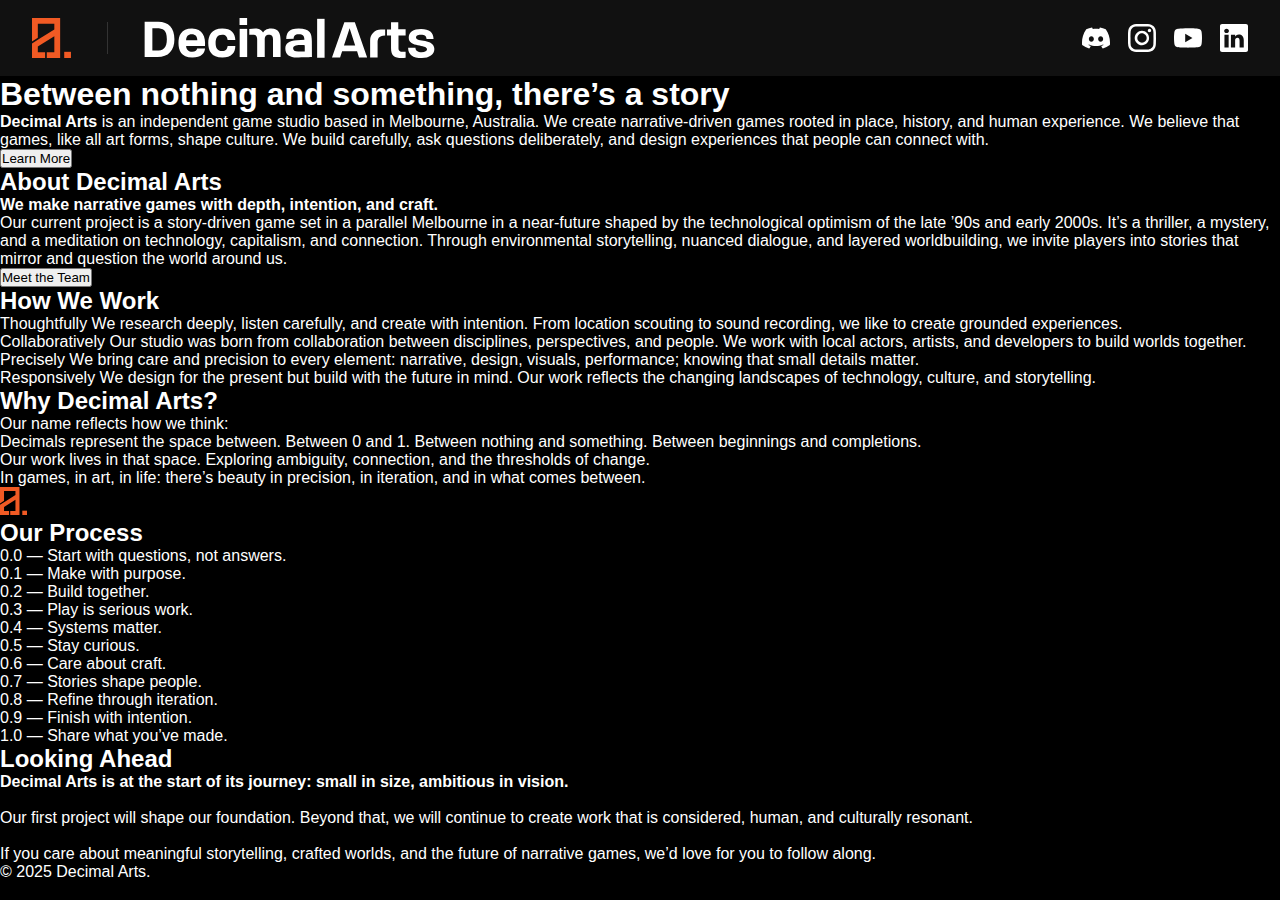
<file: index.html>
<!DOCTYPE html>
<html lang="en">
<head>
  <link href="https://fonts.googleapis.com/css2?family=Red+Hat+Display:wght@400;500;700&display=swap" rel="stylesheet">
  <link rel="icon" href="images/DA_Pictorial.svg" type="image/svg+xml">
  <meta charset="UTF-8">
  <title>Decimal Arts | Game Studio, Narrative-driven games, Based in Melbourne, Australia</title>
  <meta name="viewport" content="width=device-width, initial-scale=1.0">
  <link rel="stylesheet" href="css/style.css">
</head>
<body>
  <nav class="navbar">
    <div class="navbar-left">
      <a href="index.html">
      <span class="logo-pictorial">
        <img src="images/DA_Pictorial.svg" alt="Pictorial Logo" height="28">
      </span>
      </a>
      <span class="logo-divider"></span>
      <a href="index.html">
      <span class="logo-text">
        <img src="images/DA_Text_Logo.svg" alt="Text Logo" height="14">
      </span>
      </a>
    </div>
    <div class="navbar-right">
      <a href="https://discord.com/" target="_blank" rel="noopener">
        <img src="images/discord.svg" alt="discord" class="social-icon">
      </a>
      <a href="https://instagram.com/" target="_blank" rel="noopener">
        <img src="images/instagram.svg" alt="Instagram" class="social-icon">
      </a>
      <a href="https://youtube.com/" target="_blank" rel="noopener">
        <img src="images/youtube.svg" alt="YouTube" class="social-icon">
      </a>
      <a href="https://linkedin.com/" target="_blank" rel="noopener">
        <img src="images/Linkedin.svg" alt="LinkedIn" class="social-icon">
      </a>
    </div>
  </nav>
  <section class="hero">
    <div class="gradient"></div>
    <div class="text-container">
      <main class="main-content">
        <h1>
          Between <span class="hover-word nothing">nothing</span>
          and <span class="hover-word something">something</span>,
          there’s a <span class="hover-word story">story</span>
        </h1>
        <p><b>Decimal Arts</b> is an independent game studio based in Melbourne, Australia.
We create narrative-driven games rooted in place, history, and human experience.
We believe that games, like all art forms, shape culture. We build carefully, ask questions deliberately, and design experiences that people can connect with.</p>
      <button class="scroll-btn" onclick="document.getElementById('about').scrollIntoView({ behavior: 'smooth' });">
  Learn More
</button>
</main>
    </div>
   <script src="gradient.js"></script>
  </section>
  <section class="about-section" id="about">
  <div class="about-container">
    <h2>About Decimal Arts</h2>
    <p><b>We make narrative games with depth, intention, and craft.</b></p>
    <p>Our current project is a story-driven game set in a parallel Melbourne in a near-future shaped by the technological optimism of the late ’90s and early 2000s. It’s a thriller, a mystery, and a meditation on technology, capitalism, and connection.
Through environmental storytelling, nuanced dialogue, and layered worldbuilding, we invite players into stories that mirror and question the world around us.</p>
  <button class="team-btn" onclick="location.href='team.html'">Meet the Team</button>
</section>
  <section class="work-section">
  <div class="work-container">
    <h2>How We Work</h2>
    <ul class="work-list">
      <li>
        <span class="work-label">Thoughtfully</span>
        We research deeply, listen carefully, and create with intention. From location scouting to sound recording, we like to create grounded experiences.
      </li>
      <li>
        <span class="work-label">Collaboratively</span>
        Our studio was born from collaboration between disciplines, perspectives, and people. We work with local actors, artists, and developers to build worlds together.
      </li>
      <li>
        <span class="work-label">Precisely</span>
        We bring care and precision to every element: narrative, design, visuals, performance; knowing that small details matter.
      </li>
      <li>
        <span class="work-label">Responsively</span>
        We design for the present but build with the future in mind. Our work reflects the changing landscapes of technology, culture, and storytelling.
      </li>
    </ul>
  </div>
</section>
<section class="why-section">
  <div class="why-container">
    <h2>Why Decimal Arts?</h2>
    <p>
      <span class="why-bold">Our name reflects how we think:</span><br>
      Decimals represent the space between. Between <span class="why-bold">0 and 1</span>. Between nothing and something. Between beginnings and completions.<br>
      Our work lives in that space. Exploring ambiguity, connection, and the thresholds of change.
    </p>
    <p>
      <span class="why-bold">In games, in art, in life: there’s beauty in precision, in iteration, and in what comes between.</span>
    </p>
  </div>
</section>
<section class="manifesto-section">
  <div class="manifesto-container">
    <div class="manifesto-logo">
    <img src="images/DA_Pictorial.svg" class="spark-logo" alt="Logo Spark">
  </img>
  </div>
    <h2>Our Process</h2>
    <ul class="manifesto-list">
      <li class="manifesto-point"><span class="manifesto-number"><span class="number-grey">0.</span><span class="number-grey">0</span></span> — Start with questions, not answers.</li>
      <li class="manifesto-point"><span class="manifesto-number"><span class="number-grey">0.</span><span class="number-orange">1</span></span> — Make with purpose.</li>
      <li class="manifesto-point"><span class="manifesto-number"><span class="number-grey">0.</span><span class="number-orange">2</span></span> — Build together.</li>
      <li class="manifesto-point"><span class="manifesto-number"><span class="number-grey">0.</span><span class="number-orange">3</span></span> — Play is serious work.</li>
      <li class="manifesto-point"><span class="manifesto-number"><span class="number-grey">0.</span><span class="number-orange">4</span></span> — Systems matter.</li>
      <li class="manifesto-point"><span class="manifesto-number"><span class="number-grey">0.</span><span class="number-orange">5</span></span> — Stay curious.</li>
      <li class="manifesto-point"><span class="manifesto-number"><span class="number-grey">0.</span><span class="number-orange">6</span></span> — Care about craft.</li>
      <li class="manifesto-point"><span class="manifesto-number"><span class="number-grey">0.</span><span class="number-orange">7</span></span> — Stories shape people.</li>
      <li class="manifesto-point"><span class="manifesto-number"><span class="number-grey">0.</span><span class="number-orange">8</span></span> — Refine through iteration.</li>
      <li class="manifesto-point"><span class="manifesto-number"><span class="number-grey">0.</span><span class="number-orange">9</span></span> — Finish with intention.</li>
      <li class="manifesto-point"><span class="manifesto-number"><span class="number-orange">1.0</span></span> — Share what you’ve made.</li>
    </ul>
  </div>
</section>

<section class="looking-ahead-section">
  <div class="looking-ahead-container">
    <h2>Looking Ahead</h2>
    <p>
      <b>Decimal Arts is at the start of its journey: small in size, ambitious in vision.</b><br><br>
      Our first project will shape our foundation. Beyond that, we will continue to create work that is considered, human, and culturally resonant.<br><br>
      If you care about meaningful storytelling, crafted worlds, and the future of narrative games, we’d love for you to follow along.
    </p>
  </div>
</section>
<script src="manifesto-scroll-reveal.js"></script>
<footer class="site-footer">
  &copy; 2025 Decimal Arts.
</footer>
</body>
</html>
</file>
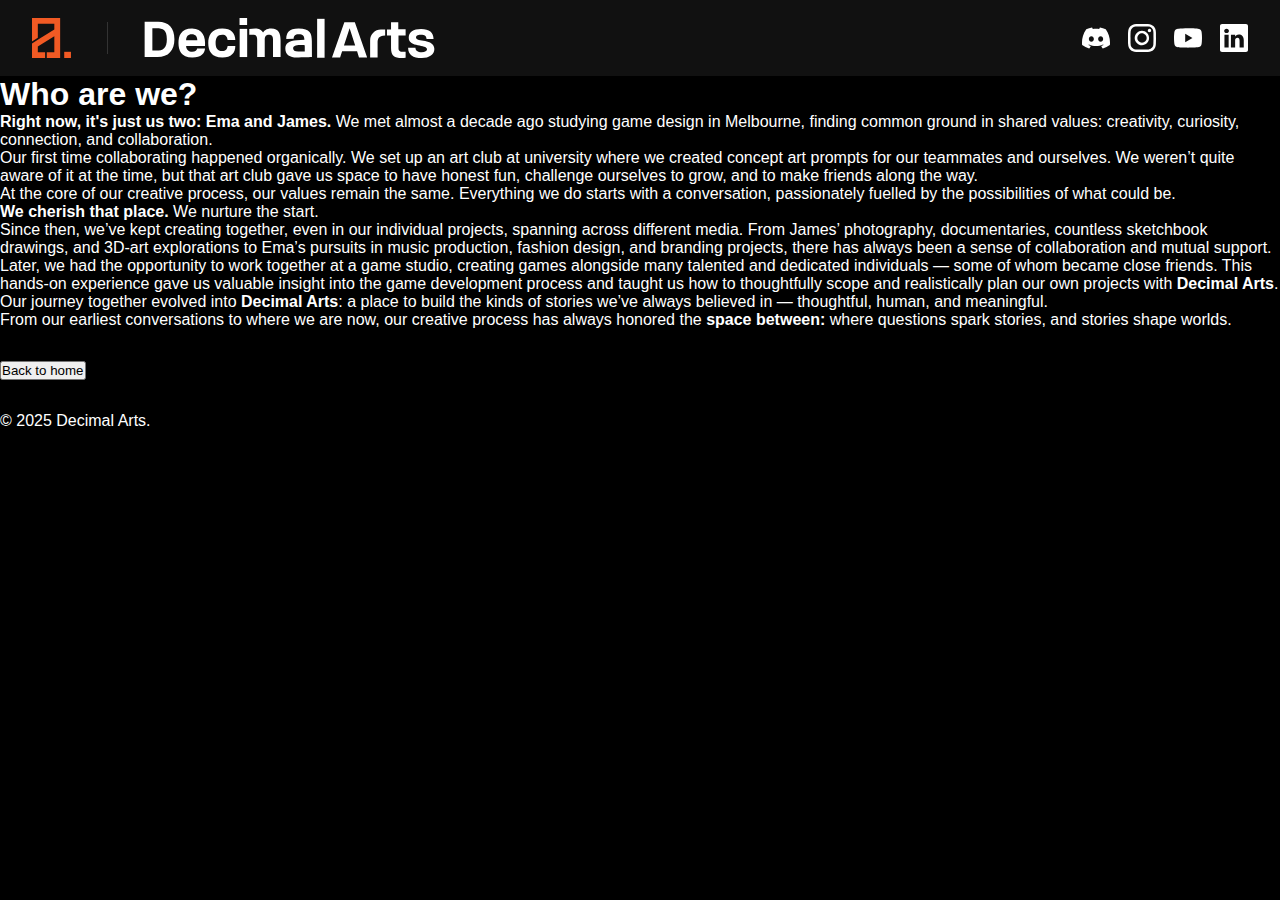
<file: team.html>
<!DOCTYPE html>
<html lang="en">
<head>
  <link href="https://fonts.googleapis.com/css2?family=Red+Hat+Display:wght@400;500;700&display=swap" rel="stylesheet">
  <link rel="icon" href="images/DA_Pictorial.svg" type="image/svg+xml">
  <meta charset="UTF-8">
  <title>Decimal Arts | Game Studio, Narrative-driven games, Based in Melbourne, Australia</title>
  <meta name="viewport" content="width=device-width, initial-scale=1.0">
  <link rel="stylesheet" href="css/style.css">
</head>
<body>
  <nav class="navbar">
     <div class="navbar-left">
      <a href="index.html">
      <span class="logo-pictorial">
        <img src="images/DA_Pictorial.svg" alt="Pictorial Logo" height="28">
      </span>
      </a>
      <span class="logo-divider"></span>
      <a href="index.html">
      <span class="logo-text">
        <img src="images/DA_Text_Logo.svg" alt="Text Logo" height="14">
      </span>
      </a>
    </div>
    <div class="navbar-right">

      <a href="https://discord.com/" target="_blank" rel="noopener">
        <img src="images/discord.svg" alt="discord" class="social-icon">
      </a>
      <a href="https://instagram.com/" target="_blank" rel="noopener">
        <img src="images/instagram.svg" alt="Instagram" class="social-icon">
      </a>
      <a href="https://youtube.com/" target="_blank" rel="noopener">
        <img src="images/youtube.svg" alt="YouTube" class="social-icon">
      </a>
      <a href="https://linkedin.com/" target="_blank" rel="noopener">
        <img src="images/Linkedin.svg" alt="LinkedIn" class="social-icon">
      </a>
    </div>
  </nav>

<main class="team-main">
  <section class="team-section">
   
<h1>Who are we?</h1>
<p><b>Right now, it's just us two: Ema and James.</b> We met almost a decade ago studying game design in Melbourne, finding common ground in shared values: creativity, curiosity, connection, and collaboration.</p>
<p>
  Our first time collaborating happened organically. We set up an art club at university where we created concept art prompts for our teammates and ourselves. We weren’t quite aware of it at the time, but that art club gave us space to have honest fun, challenge ourselves to grow, and to make friends along the way.
</p>
<p>
  At the core of our creative process, our values remain the same. Everything we do starts with a conversation, passionately fuelled by the possibilities of what could be.
</p>
<p>
  <b>We cherish that place.</b> We nurture the start.
</p>
<p>
  Since then, we’ve kept creating together, even in our individual projects, spanning across different media. From James’ photography, documentaries, countless sketchbook drawings, and 3D-art explorations to Ema’s pursuits in music production, fashion design, and branding projects, there has always been a sense of collaboration and mutual support.
</p>
<p>
  Later, we had the opportunity to work together at a game studio, creating games alongside many talented and dedicated individuals — some of whom became close friends. This hands-on experience gave us valuable insight into the game development process and taught us how to thoughtfully scope and realistically plan our own projects with <b>Decimal Arts</b>.
</p>
<p>
  Our journey together evolved into <b>Decimal Arts</b>: a place to build the kinds of stories we’ve always believed in — thoughtful, human, and meaningful.
</p>
<p>
  From our earliest conversations to where we are now, our creative process has always honored the <b>space between:</b> where questions spark stories, and stories shape worlds.
</p>
  <div style="text-align:left; margin: 32px 0;">
    <button class="scroll-btn" onclick="location.href='index.html'">Back to home</button>
  </div>
  </section>
</main>

</p>

  </section>
</main>
<footer class="site-footer">
  &copy; 2025 Decimal Arts.
</footer>
</body>
</html>
</file>
<file: css/style.css>
* {
  box-sizing: border-box;
  margin: 0;
  padding: 0;
}

body {
  background: #000;
  color: #fff;
  font-family: 'Inter', Arial, sans-serif;
}

.navbar {
  width: 100%;
  padding: 18px 32px;
  display: flex;
  align-items: center;
  justify-content: space-between;
  background: #111;
  color: #fff;
  box-shadow: 0 2px 8px rgba(0,0,0,0.5);
}

.navbar-left {
  display: flex;
  align-items: center;
  gap: 20px;
}

.logo-pictorial img,
.logo-text img {
  display: block;
  height: 40px;
}

.logo-divider {
  width: 1px;
  height: 32px;
  background: #333;
  margin: 0 16px;
  display: inline-block;
}

.navbar-right {
  display: flex;
  align-items: center;
  gap: 18px;
  justify-content: flex-end;
}

.social-icon {
  height: 28px;
  width: 28px;
  display: block;
  filter: brightness(0) invert(1); /* Makes dark SVGs white on dark bg */
  transition: opacity 0.2s;
}

.social-icon:hover {
  opacity: 0.7;
}

a {
  color: #fff;
  text-decoration: none;
}

a:hover, a:focus {
  color: #ff0;
}

@media (max-width: 650px) {
  .navbar {
    flex-direction: column;
    align-items: flex-start;
    padding: 12px 16px;
    gap: 10px;
  }
  .navbar-left {
    gap: 10px;
  }
  .logo-divider {
    height: 24px;
    margin: 0 8px;
  }
  .logo-pictorial img,
  .logo-text img {
    height: 28px;
  }
  .navbar-right {
    display: flex;
    flex-direction: row; /* ensure horizontal stacking */
    gap: 12px;
    justify-content: flex-end;
    width: 100%;
    margin-top: 6px;
  }
}
</file>
